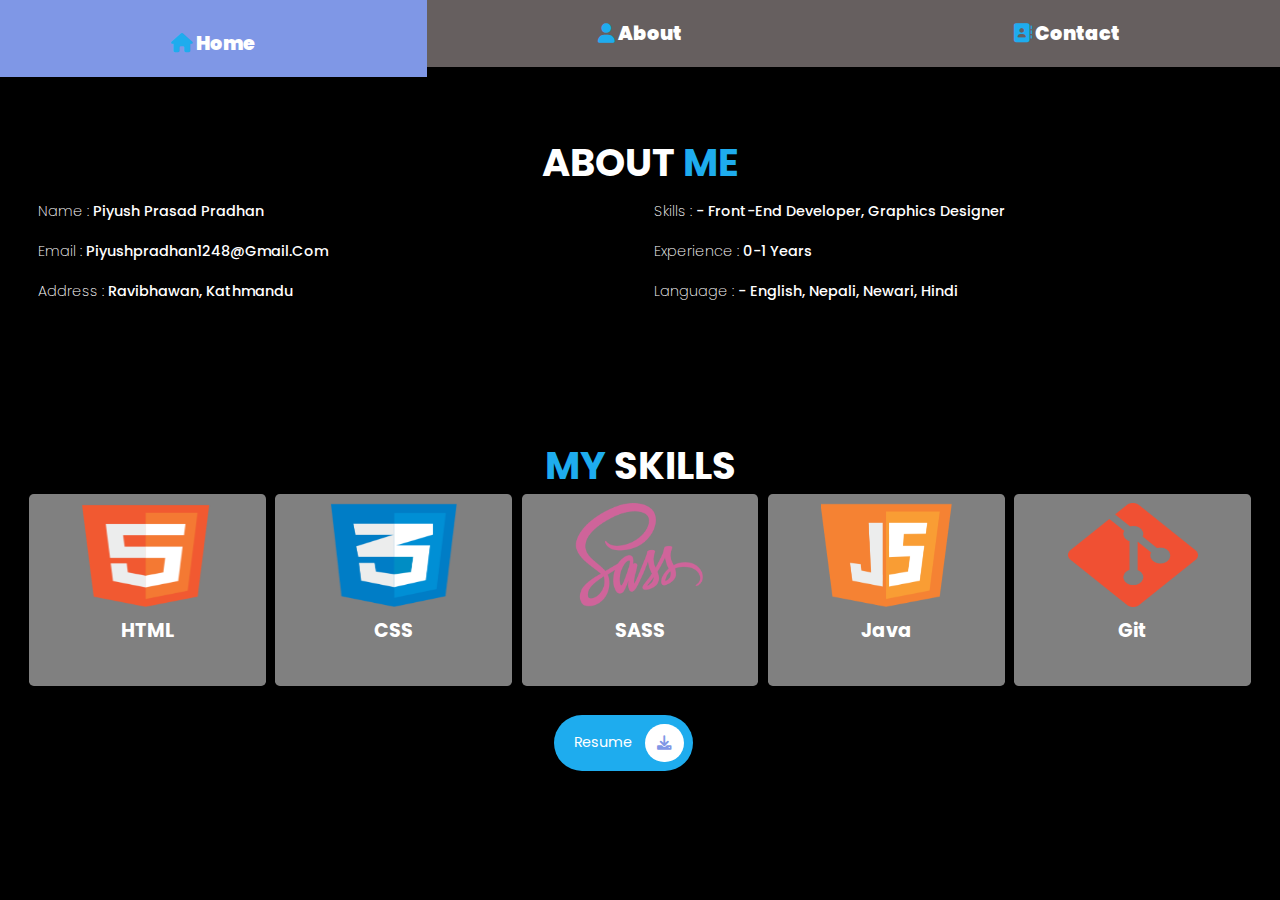
<file: About.html>
<!DOCTYPE html>
<html lang="en">
<head>
    <meta charset="UTF-8">
    <meta http-equiv="X-UA-Compatible" content="IE=edge">
    <meta name="viewport" content="width=device-width, initial-scale=1.0">
    <title>About</title>

    <link rel="stylesheet" href="https://cdnjs.cloudflare.com/ajax/libs/font-awesome/6.0.0-beta3/css/all.min.css">
    
    <link rel="stylesheet" href="./assets/css/style.css">
    
</head>
<body>
    <!-- Navbar section starts -->
    <nav class="navbar">
        <a href="./Home.html"><i class="fas fa-home"><span> Home </span></i></a>
        <a href="./About.html"><i class="fas fa-user"><span> About </span></i></a>
        <a href="./Contact.html"><i class="fas fa-address-book"><span> Contact </span></i></a>
    </nav>
    <!-- Navbar section ends -->

    <!-- About section starts -->
    <section class="about">
        <h1 class="heading"> About <span>me</span> </h1>
            <div class="info-container">
                <div class="box-container">
                    <div class="box">
                        <h3> <span>Name :</span> Piyush prasad pradhan </h3>
                        <h3> <span>Email :</span> piyushpradhan1248@gmail.com </h3>
                        <h3> <span>Address :</span> Ravibhawan, kathmandu</h3>
                    </div>

                    <div class="box">
                        <h3> <span>Skills :</span> - Front-end developer, Graphics designer </h3>
                        <h3> <span>Experience :</span> 0-1 years </h3>
                        <h3> <span>Language :</span> - English, Nepali, Newari, Hindi </h3>
                    </div>
                </div>
            </div>
    </section>
    <!-- About section ends -->




    <!-- skills start-->
    <section class="skill">
        <h1 class="heading"> <span>My</span> skills </h1>
        
        <div class="box-container">
            <div class="box">
                <img src="./assets/images/skillhtml.png" alt="html logo">
                <h3> HTML </h3>
            </div>

            <div class="box">
                <img src="./assets/images/skillcss.png" alt="css logo">
                <h3> CSS </h3>
            </div>

            <div class="box">
                <img src="./assets/images/skillsass.png" alt="sass logo">
                <h3> SASS </h3>
            </div>

            <div class="box">
                <img src="./assets/images/skilljava.png" alt="java logo">
                <h3> Java </h3>
            </div>

            <div class="box">
                <img src="./assets/images/skillgit.png" alt="Git logo">
                <h3> Git </h3>
            </div>
        </div>
        
        <a href="./assets/Piyush's Resume..pdf" class="btn" Download> Resume <i class="fas fa-download"></i></a>
    </section>
    <!-- skills ends -->
    
</body>
</html>
</file>
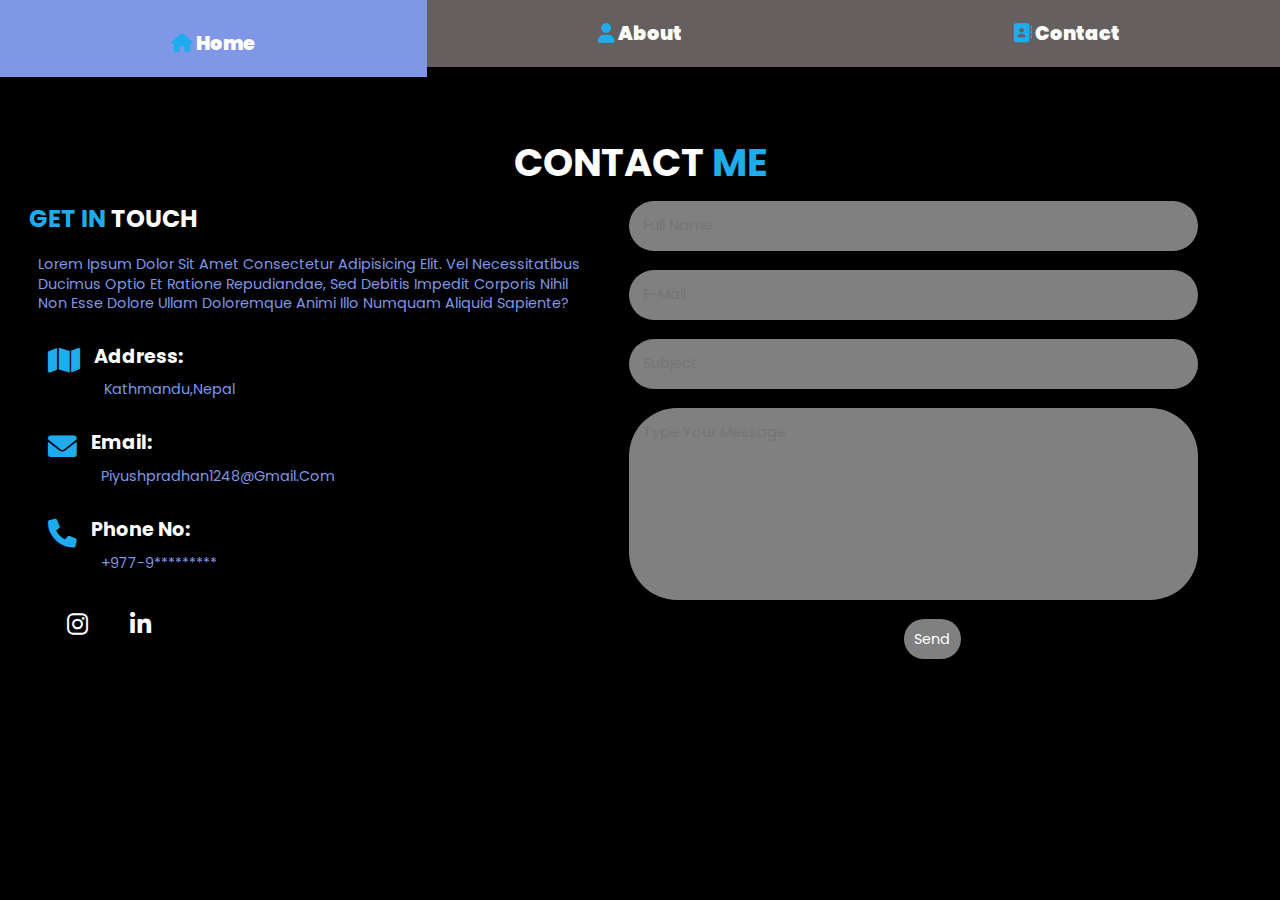
<file: Contact.html>
<!DOCTYPE html>
<html lang="en">
<head>
    <meta charset="UTF-8">
    <meta http-equiv="X-UA-Compatible" content="IE=edge">
    <meta name="viewport" content="width=device-width, initial-scale=1.0">
    <title>Contact</title>

    <link rel="stylesheet" href="https://cdnjs.cloudflare.com/ajax/libs/font-awesome/6.0.0-beta3/css/all.min.css">
    
    <link rel="stylesheet" href="./assets/css/style.css">
    
</head>
<body>
    <!-- Navbar section starts -->
    <nav class="navbar">
        <a href="./Home.html"><i class="fas fa-home"><span> Home </span></i></a>
        <a href="./About.html"><i class="fas fa-user"><span> About </span></i></a>
        <a href="./Contact.html"><i class="fas fa-address-book"><span> Contact </span></i></a>
    </nav>
    <!-- Navbar section ends -->

    <!-- Contact section starts -->
    <section class="contact">
        <h1 class="heading">Contact <span>me</span></h1>
        <div class="row">
            <div class="info-container">
                
                <h1> <span>Get in</span> touch </h1>
                
                <p>Lorem ipsum dolor sit amet consectetur adipisicing elit. Vel necessitatibus ducimus optio et ratione repudiandae, sed debitis impedit 
                    corporis nihil non esse dolore ullam doloremque animi illo numquam aliquid sapiente?</p>
                
                <div class="box-container">
                    <div class="box">
                        <i class="fas fa-map"></i>
                        <div class="info">
                            <h3>Address:</h3>
                            <p>Kathmandu,Nepal</p>
                        </div>                    
                    </div>

                    <div class="box">
                        <i class="fas fa-envelope"></i>
                        <div class="info">
                            <h3>Email:</h3>
                            <p>Piyushpradhan1248@gmail.com</p>
                        </div>                    
                    </div>

                    <div class="box">
                        <i class="fas fa-phone"></i>
                        <div class="info">
                            <h3>Phone no:</h3>
                            <p>+977-9*********</p>
                        </div>                    
                    </div>
                
                </div>
                
                <div class="connect">
                    <a href="https://www.instagram.com/piyushpradhan__/"><i class="fab fa-instagram"></i></a>
                    <a href="https://www.linkedin.com/in/piyush-pradhan-b6a080218/"><i class="fab fa-linkedin-in"></i></a>
                </div>
            </div>
            

            <form action="https://formsubmit.co/piyushpradhan1248@gmail.com" method="POST">

            <!-- <form action=”mailto:piyushpradhan1248@gmail.com” method=”POST” enctype=”multipart/form-data” name=”EmailForm”> -->
                
                <div class="inputs">
                    <input type="text" size="20" placeholder="Full name" required>
                </div>

                <div class="inputs">
                    <input type="email" size="40" placeholder="E-mail" required>
                </div>

                <div class="inputs">    
                    <input type="text" size="40" placeholder="Subject" required>
                </div>
                
                <div class="inputs">    
                    <textarea name="" size="300" placeholder="Type your message" id="" cols="30" rows="10" required></textarea>
                </div>  
                
                <input type="hidden" name="_next" value="http://127.0.0.1:5500/Contact.html">
                
                <input type="hidden" name="_captcha" value="false">

                <input type="submit" class="btn" value="Send">
            </form>
        </div>
    </section>
    <!-- contact section ends -->
</body>
</html>
</file>
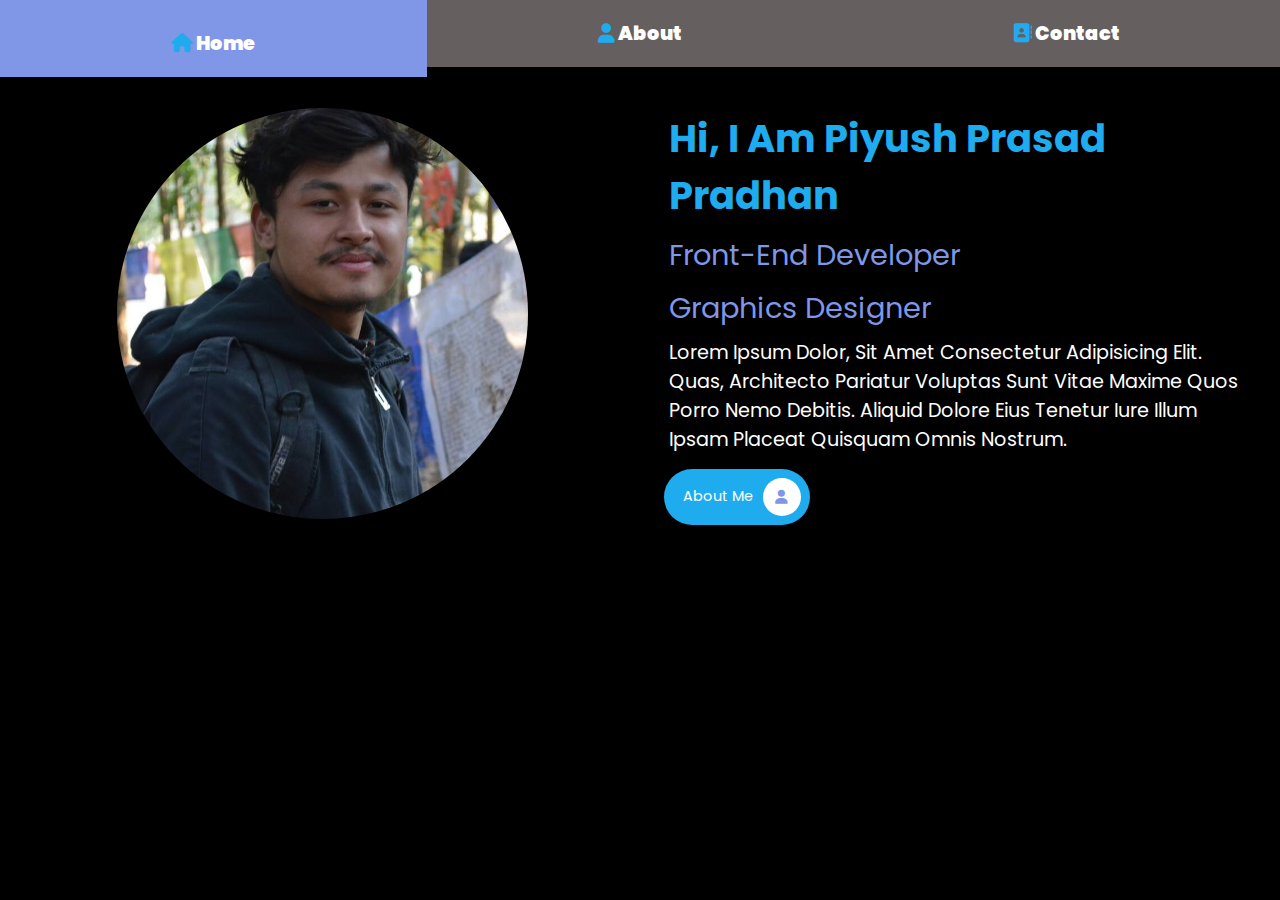
<file: Home.html>
<!DOCTYPE html>
<html lang="en">
<head>
    <meta charset="UTF-8">
    <meta http-equiv="X-UA-Compatible" content="IE=edge">
    <meta name="viewport" content="width=device-width, initial-scale=1.0">
    <title>Home</title>

    <link rel="stylesheet" href="https://cdnjs.cloudflare.com/ajax/libs/font-awesome/6.0.0-beta3/css/all.min.css">
    
    <link rel="stylesheet" href="./assets/css/style.css">
    
</head>
<body>
    <!-- Navbar section starts -->
    <nav class="navbar">
        <a href="./Home.html"><i class="fas fa-home"><span> Home </span></i></a>
        <a href="./About.html"><i class="fas fa-user"><span> About </span></i></a>
        <a href="./Contact.html"><i class="fas fa-address-book"><span> Contact </span></i></a>
    </nav>
    <!-- Navbar section ends -->

    <!-- Home section starts -->
    <section class="home">
        <div class="image">
            <img src="./assets/images/dp.jpg" alt="Display picture">
        </div>
        <div class="content">
            <h3>Hi, i am piyush prasad pradhan</h3>
            <span>Front-end developer</span>
            <span>Graphics Designer</span>
            <p>Lorem ipsum dolor, sit amet consectetur adipisicing elit. Quas, architecto pariatur voluptas sunt vitae maxime quos porro nemo debitis. 
                Aliquid dolore eius tenetur iure illum ipsam placeat quisquam omnis nostrum.</p>
            <a href="./About.html" class="btn">About me<i class="fas fa-user"></i></a>
        </div>
    </section>
    <!-- Home section ends -->
</body>
</html>
</file>
<file: assets/css/style.css>
@import url("https://fonts.googleapis.com/css2?family=Poppins:wght@100;200;300;600&display=swap");
* {
  font-family: 'Poppins', sans-serif;
  margin: 0;
  padding: 0;
  -webkit-box-sizing: border-box;
          box-sizing: border-box;
  text-decoration: none;
  outline: none;
  border: none;
  text-transform: capitalize;
}

html {
  font-size: 60%;
  overflow-x: hidden;
}

html::-webkit-scrollbar {
  width: 1 rem;
}

html::-webkit-scrollbar-track {
  background: black;
}

html::-webkit-scrollbar-thumb {
  background: grey;
  border-radius: 5rem;
}

.navbar {
  position: fixed;
  top: 0;
  left: 0;
  right: 0;
  display: -webkit-box;
  display: -ms-flexbox;
  display: flex;
  z-index: 1000;
  -webkit-box-align: start;
      -ms-flex-align: start;
          align-items: flex-start;
}

.navbar a {
  padding: 2rem;
  font-size: 2rem;
  background: #665f5f;
  color: white;
  -webkit-box-flex: 1;
      -ms-flex: 1;
          flex: 1;
  text-align: center;
}

.navbar a i {
  color: #1eacee;
  padding: 1px;
}

.navbar a span {
  color: white;
}

.navbar a:hover {
  background: #7f97e6;
  padding-top: 3rem;
}

body {
  background: black;
  padding-top: 6rem;
}

section {
  padding: 5rem 3rem;
}

.home {
  display: -webkit-box;
  display: -ms-flexbox;
  display: flex;
  -webkit-box-align: center;
      -ms-flex-align: center;
          align-items: center;
  -ms-flex-wrap: wrap;
      flex-wrap: wrap;
  gap: 5rem;
  min-height: calc(100vh -6.5rem);
}

.home .image {
  -webkit-box-flex: 1;
      -ms-flex: 1 1 50rem;
          flex: 1 1 50rem;
  text-align: center;
}

.home .image img {
  height: 70%;
  width: 70%;
  border-radius: 50%;
}

.home .content {
  -webkit-box-flex: 1;
      -ms-flex: 1 1 50rem;
          flex: 1 1 50rem;
}

.home .content h3 {
  color: #1eacee;
  font-size: 4rem;
  padding: .5rem;
}

.home .content span {
  color: #7f97e6;
  font-size: 3rem;
  padding: .5rem;
  display: block;
}

.home .content p {
  color: white;
  font-size: 2rem;
  padding: .5rem;
  line-height: 1.5;
}

.btn {
  display: inline-block;
  text-align: center;
  background: #1eacee;
  color: white;
  font-size: 1.5rem;
  margin-top: 1rem;
  padding: .7rem;
  padding-left: 2rem;
  border-radius: 5rem;
}

.btn i {
  text-align: center;
  height: 4rem;
  width: 4rem;
  font-size: 1.5rem;
  line-height: 4rem;
  background: white;
  color: #7f97e6;
  border-radius: 50%;
  margin: .25rem;
  margin-left: 1rem;
  -webkit-transition: .2s linear;
  transition: .2s linear;
}

.btn:hover i {
  margin-left: 3rem;
}

.heading {
  text-align: center;
  font-size: 3vw;
  color: white;
  margin-top: 3rem;
  text-transform: uppercase;
}

.heading span {
  text-transform: uppercase;
  color: #1eacee;
}

.about .info-container {
  -webkit-box-flex: 1;
      -ms-flex: 1;
          flex: 1;
}

.about .info-container .box-container {
  display: -webkit-box;
  display: -ms-flexbox;
  display: flex;
  -webkit-box-align: center;
      -ms-flex-align: center;
          align-items: center;
  -ms-flex-wrap: wrap;
      flex-wrap: wrap;
  gap: 1rem;
}

.about .info-container .box-container .box {
  -webkit-box-flex: 1;
      -ms-flex: 1 1 25rem;
          flex: 1 1 25rem;
}

.about .info-container .box-container .box h3 {
  color: white;
  font-size: 1.5rem;
  font-weight: 500;
  padding: 1rem;
}

.about .info-container .box-container .box span {
  font-weight: 250;
}

.skill .box-container {
  display: -webkit-box;
  display: -ms-flexbox;
  display: flex;
  -ms-flex-wrap: wrap;
      flex-wrap: wrap;
  gap: 1rem;
}

.skill .box-container .box {
  -webkit-box-flex: 1;
      -ms-flex: 1;
          flex: 1;
  padding: 1rem;
  border-radius: .5rem;
  background: grey;
  -webkit-box-shadow: white;
          box-shadow: white;
  text-align: center;
  -webkit-box-pack: center;
      -ms-flex-pack: center;
          justify-content: center;
  height: 20rem;
  width: 20rem;
}

.skill .box-container .box img {
  height: 60%;
  width: 60%;
}

.skill .box-container .box h3 {
  padding-top: .5rem;
  font-size: 2rem;
  color: white;
  text-align: center;
}

.skill .box-container .box:hover {
  background: #665f5f;
}

.skill .box-container .box:hover h3 {
  color: #1eacee;
}

.skill a {
  margin-left: 43%;
  margin-top: 3rem;
}

.contact .row {
  display: -webkit-box;
  display: -ms-flexbox;
  display: flex;
  -webkit-box-align: center;
      -ms-flex-align: center;
          align-items: center;
  gap: 1.5rem;
  -ms-flex-wrap: wrap;
      flex-wrap: wrap;
}

.contact .row .info-container {
  width: 60rem;
}

.contact .row .info-container h1 {
  color: white;
  font-size: 2.5rem;
  text-transform: uppercase;
  padding-bottom: 1rem;
}

.contact .row .info-container h1 span {
  color: #1eacee;
  text-transform: uppercase;
}

.contact .row .info-container p {
  color: #7f97e6;
  font-size: 1.5rem;
  padding: 1rem;
  line-height: 2rem;
}

.contact .row .info-container .box-container {
  padding: 1rem;
}

.contact .row .info-container .box-container .box {
  display: -webkit-box;
  display: -ms-flexbox;
  display: flex;
  padding: 1rem;
  gap: 1.5rem;
}

.contact .row .info-container .box-container .box i {
  font-size: 3rem;
  color: #1eacee;
  padding-top: .5rem;
}

.contact .row .info-container .box-container .box h3 {
  font-size: 2rem;
  color: white;
}

.contact .row .info-container .connect a {
  text-align: center;
  font-size: 2.5rem;
  line-height: 5rem;
  background: black;
  color: white;
  margin-left: 4rem;
}

.contact .row .info-container .connect a:hover {
  background: black;
  color: #1eacee;
}

.contact .row form {
  -webkit-box-flex: 1;
      -ms-flex: 1;
          flex: 1;
}

.contact .row form .inputs {
  display: -webkit-box;
  display: -ms-flexbox;
  display: flex;
  -ms-flex-wrap: wrap;
      flex-wrap: wrap;
  -webkit-box-pack: justify;
      -ms-flex-pack: justify;
          justify-content: space-between;
}

.contact .row form .inputs textarea {
  height: 20rem;
  resize: none;
}

.contact .row form .inputs input, .contact .row form textarea {
  border-radius: 5rem;
  padding: 1.5rem;
  font-size: 1.5rem;
  color: white;
  background: grey;
  margin: 1rem;
  width: 90%;
}

.contact .row form .btn {
  margin-left: 45%;
  padding: 1rem;
  width: 6rem;
  background: grey;
  color: white;
}

.contact .row form .btn:hover {
  background: #665f5f;
  color: #1eacee;
}

@media (max-width: 1200px) {
  html {
    font-size: 55%;
  }
}

@media (max-width: 768px) {
  .navbar a i {
    padding: 0;
  }
  .navbar a span {
    display: none;
  }
  .navbar a:hover {
    padding-top: 2rem;
  }
  .home {
    text-align: center;
    gap: 1.5rem;
  }
  .image img {
    height: 30rem;
    width: 30rem;
  }
  .content h3 {
    font-size: 2.5rem;
  }
  .heading {
    font-size: 3rem;
  }
  .skill .box-container {
    height: 20rem;
    width: 100%;
  }
  .skill .box-container .box {
    height: 60%;
    width: 60%;
  }
  .skill a {
    margin-left: 30%;
  }
  .contact .row form .inputs input {
    width: 100%;
    margin: 1rem;
  }
}

@media (max-width: 480px) {
  html {
    font-size: 55%;
  }
}
/*# sourceMappingURL=style.css.map */
</file>
